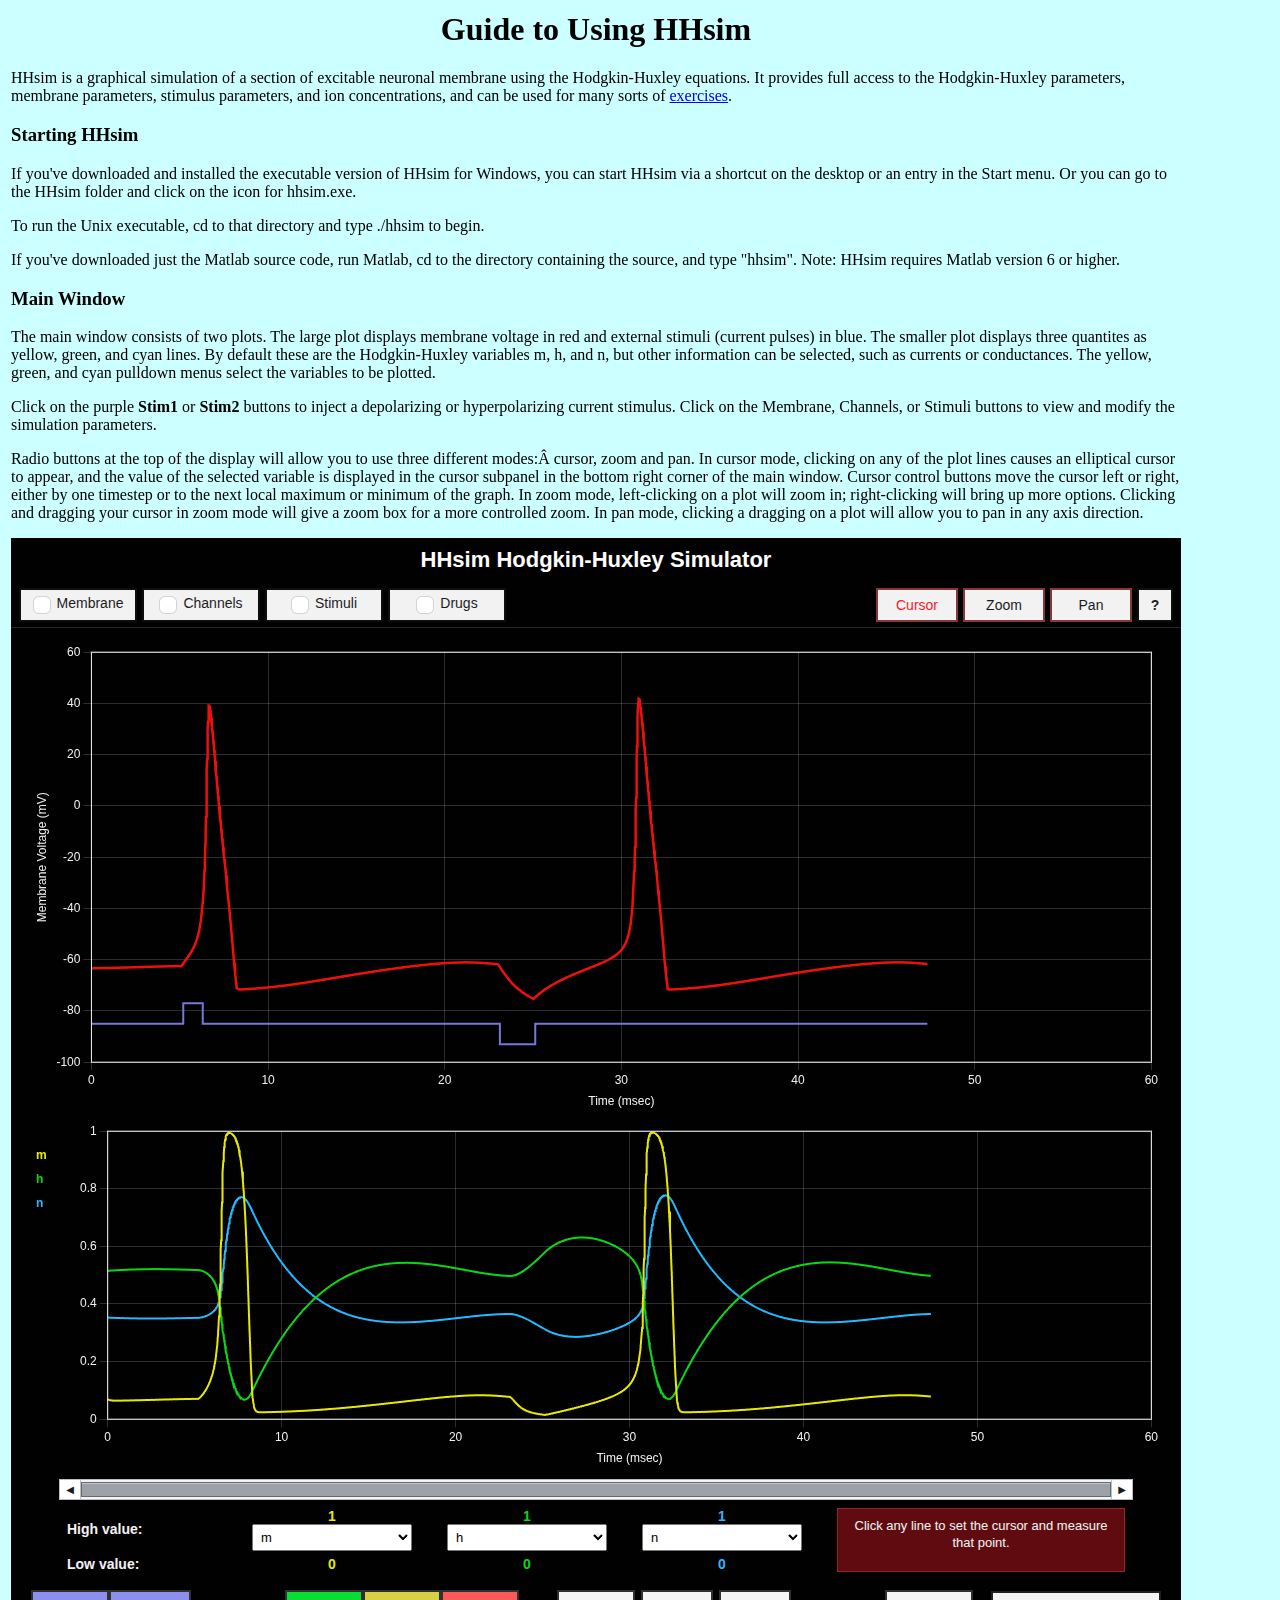
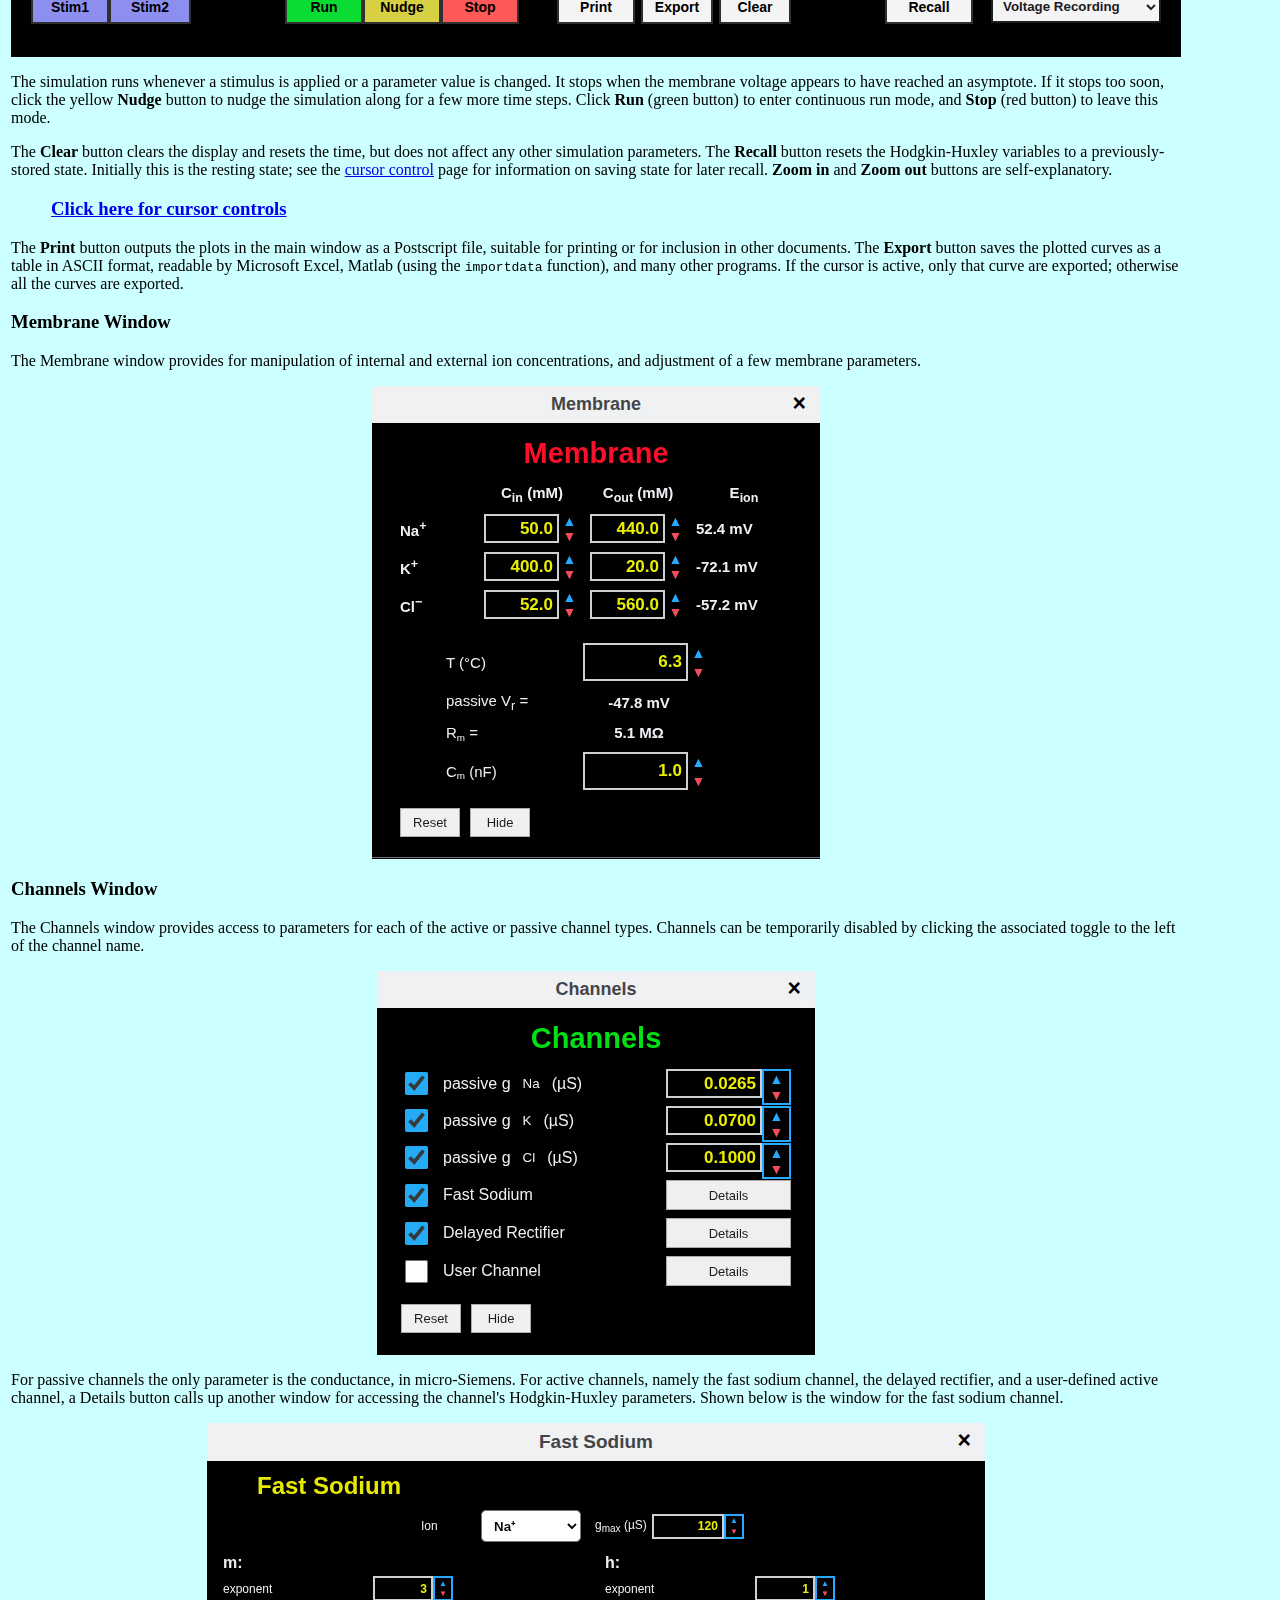
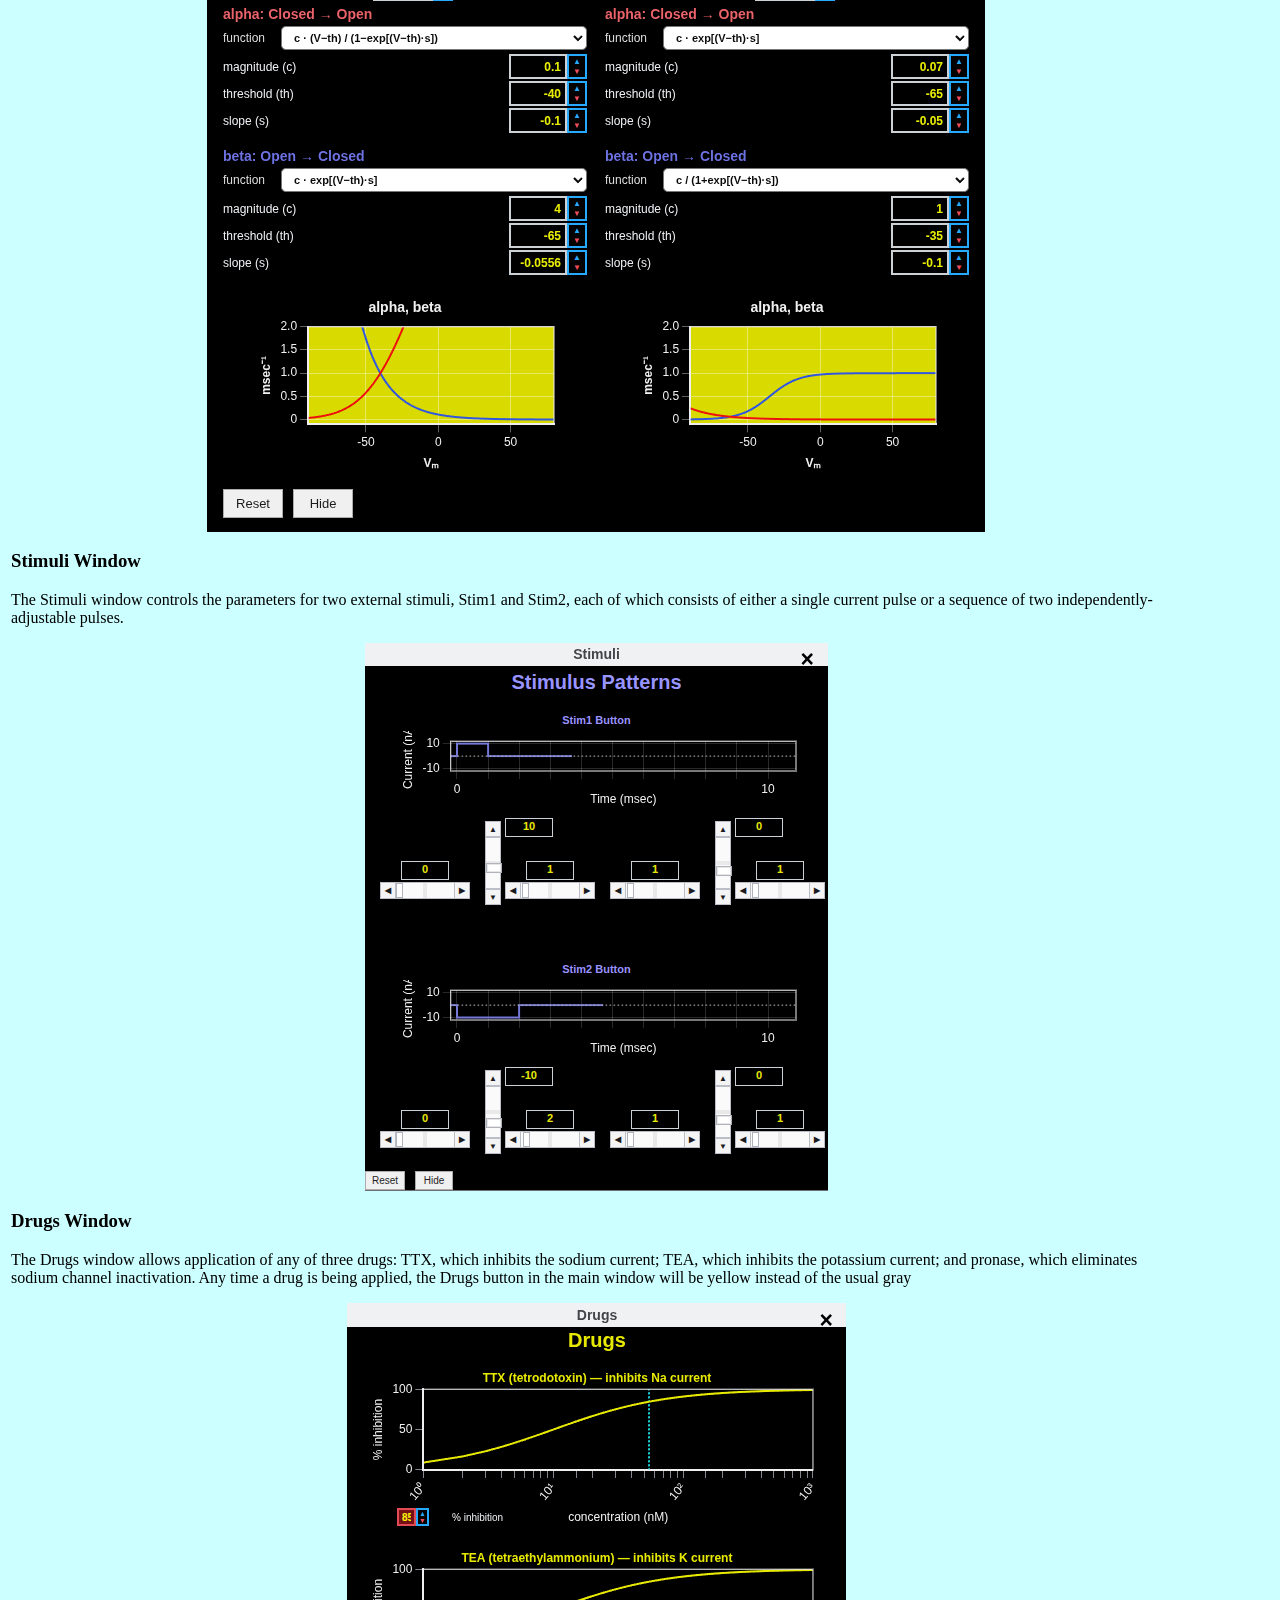
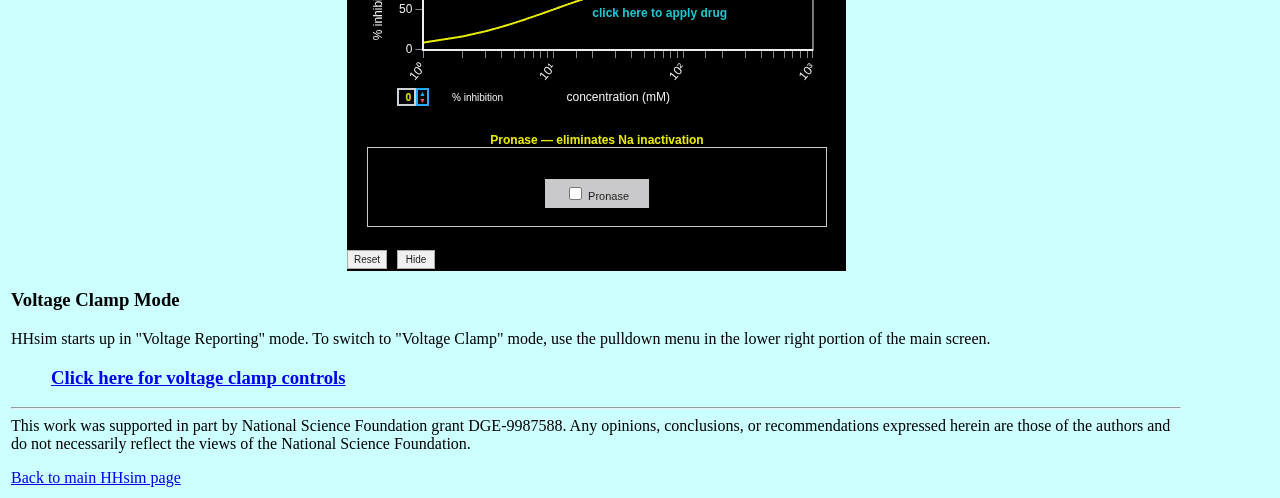
<file: docs/Guide to Using HHsim.html>
<!DOCTYPE html PUBLIC "-//W3C//DTD HTML 4.01 Transitional//EN">
<!-- saved from url=(0044)https://www.cs.cmu.edu/~dst/HHsim/guide.html -->
<html><head><meta http-equiv="Content-Type" content="text/html; charset=windows-1252"><title>Guide to Using HHsim</title></head>

  <body bgcolor="#ccffff">
    <table width="800"><tbody><tr><td>
    <center>
      <h1>Guide to Using HHsim</h1>
    </center>

HHsim is a graphical simulation of a section of excitable neuronal
membrane using the Hodgkin-Huxley equations.  It provides full access
to the Hodgkin-Huxley parameters, membrane parameters, stimulus
parameters, and ion concentrations, and can be used for many sorts
of <a href="http://www.cs.cmu.edu/%7Edst/HHsim/exercises.html">exercises</a>.<p>

</p><h3> Starting HHsim </h3>

If you've downloaded and installed the executable version of HHsim for
Windows, you can start HHsim via a shortcut on the desktop or an entry
in the Start menu.  Or you can go to the HHsim folder and click on the
icon for hhsim.exe.<p>

To run the Unix executable, cd to that directory and type ./hhsim to
begin.</p><p>

If you've downloaded just the Matlab source code, run Matlab, cd to
the directory containing the source, and type "hhsim".  Note: HHsim
requires Matlab version 6 or higher.</p><p>

</p><h3> Main Window </h3>

The main window consists of two plots.  The large plot displays
membrane voltage in red and external stimuli (current pulses) in blue.
The smaller plot displays three quantites as yellow, green, and cyan
lines.  By default these are the Hodgkin-Huxley variables m, h, and n,
but other information can be selected, such as currents or
conductances.  The yellow, green, and cyan pulldown menus select the
variables to be plotted.
		<p>

Click on the purple <b>Stim1</b> or <b>Stim2</b> buttons to inject a
depolarizing or hyperpolarizing current stimulus.  Click on the
Membrane, Channels, or Stimuli buttons to view and modify the
simulation parameters.</p>
		<p>Radio buttons at the top of the display will allow you to use three different modes:�&nbsp;cursor, zoom and pan. In cursor mode, clicking on any of the plot lines causes an elliptical cursor to appear, and the value of the selected variable is displayed in the cursor subpanel in the bottom right corner of the main window. Cursor control buttons move the cursor left or right, either by one timestep or to the next local maximum or minimum of the graph. In zoom mode, left-clicking on a plot will zoom in; right-clicking will bring up more options. Clicking and dragging your cursor in zoom mode will give a zoom box for a more controlled zoom. In pan mode, clicking a dragging on a plot will allow you to pan in any axis direction. </p>
		<p>

</p>
		<center>
<img src="./Guide to Using HHsim_files/main.png">
</center><p></p>

The simulation runs whenever a stimulus is applied or a parameter
value is changed.  It stops when the membrane voltage appears to have
reached an asymptote.  If it stops too soon, click the yellow
<b>Nudge</b> button to nudge the simulation along for a few more time
steps.  Click <b>Run</b> (green button) to enter continuous run mode,
and <b>Stop</b> (red button) to leave this mode.<p>

The <b>Clear</b> button clears the display and resets the time, but
does not affect any other simulation parameters.  The <b>Recall</b>
button resets the Hodgkin-Huxley variables to a previously-stored
state.  Initially this is the resting state; see the <a href="https://www.cs.cmu.edu/~dst/HHsim/cursor.html">cursor control</a> page for information on saving
state for later recall. <b>Zoom in</b> and <b>Zoom out</b> buttons are
self-explanatory.

</p><blockquote>
<a href="http://www.cs.cmu.edu/%7Edst/HHsim/cursor.html"><h3>Click here for cursor controls</h3></a>
</blockquote>
<p></p>

The <b>Print</b> button outputs the plots in the main window as a
Postscript file, suitable for printing or for inclusion in other
documents.  The <b>Export</b> button saves the plotted curves as a
table in ASCII format, readable by Microsoft Excel, Matlab (using the
<code>importdata</code> function), and many other programs.  If the
cursor is active, only that curve are exported; otherwise all the
curves are exported.<p>

</p><h3> Membrane Window </h3>

The Membrane window provides for manipulation of internal and external
ion concentrations, and adjustment of a few membrane parameters.<p>

</p><center>
<img src="./Guide to Using HHsim_files/membrane.png">
</center>

<h3> Channels Window </h3>

The Channels window provides access to parameters for each of the
active or passive channel types.  Channels can be temporarily disabled
by clicking the associated toggle to the left of the channel name.<p>

</p><center>
<img src="./Guide to Using HHsim_files/channels.png">
</center>
<p>

For passive channels the only parameter is the conductance, in
micro-Siemens.  For active channels, namely the fast sodium channel,
the delayed rectifier, and a user-defined active channel, a Details
button calls up another window for accessing the channel's
Hodgkin-Huxley parameters.  Shown below is the window for the fast
sodium channel.</p><p>

</p><center>
<img src="./Guide to Using HHsim_files/sodium.png">
</center>

<h3> Stimuli Window </h3>

The Stimuli window controls the parameters for two external stimuli,
Stim1 and Stim2, each of which consists of either a single current
pulse or a sequence of two independently-adjustable pulses.<p>

</p><center>
<img src="./Guide to Using HHsim_files/stimuli.png">
</center>
<p>


</p><h3> Drugs Window </h3>

The Drugs window allows application of any of three drugs: TTX, which
inhibits the sodium current; TEA, which inhibits the potassium
current; and pronase, which eliminates sodium channel inactivation.
Any time a drug is being applied, the Drugs button in the main window
will be yellow instead of the usual gray<p>

</p><center>
<img src="./Guide to Using HHsim_files/drugs.png">
</center>
<p>


</p><h3> Voltage Clamp Mode </h3>HHsim starts up in "Voltage Reporting" mode. To switch to "Voltage Clamp" mode, use the pulldown menu in the lower right portion of the main screen.<blockquote>
<a href="http://www.cs.cmu.edu/%7Edst/HHsim/vclamp.html"><h3>Click here for voltage clamp controls</h3></a>
</blockquote>
<p></p>

    <hr>
This work was supported in part by National Science Foundation grant
DGE-9987588.  Any opinions, conclusions, or recommendations expressed
herein are those of the authors and do not necessarily reflect the
views of the National Science Foundation.
<p>

<a href="https://www.cs.cmu.edu/~dst/HHsim/index.html">Back to main HHsim page</a></p><p>

    </p></td></tr></tbody></table>
  

</body></html>
</file>
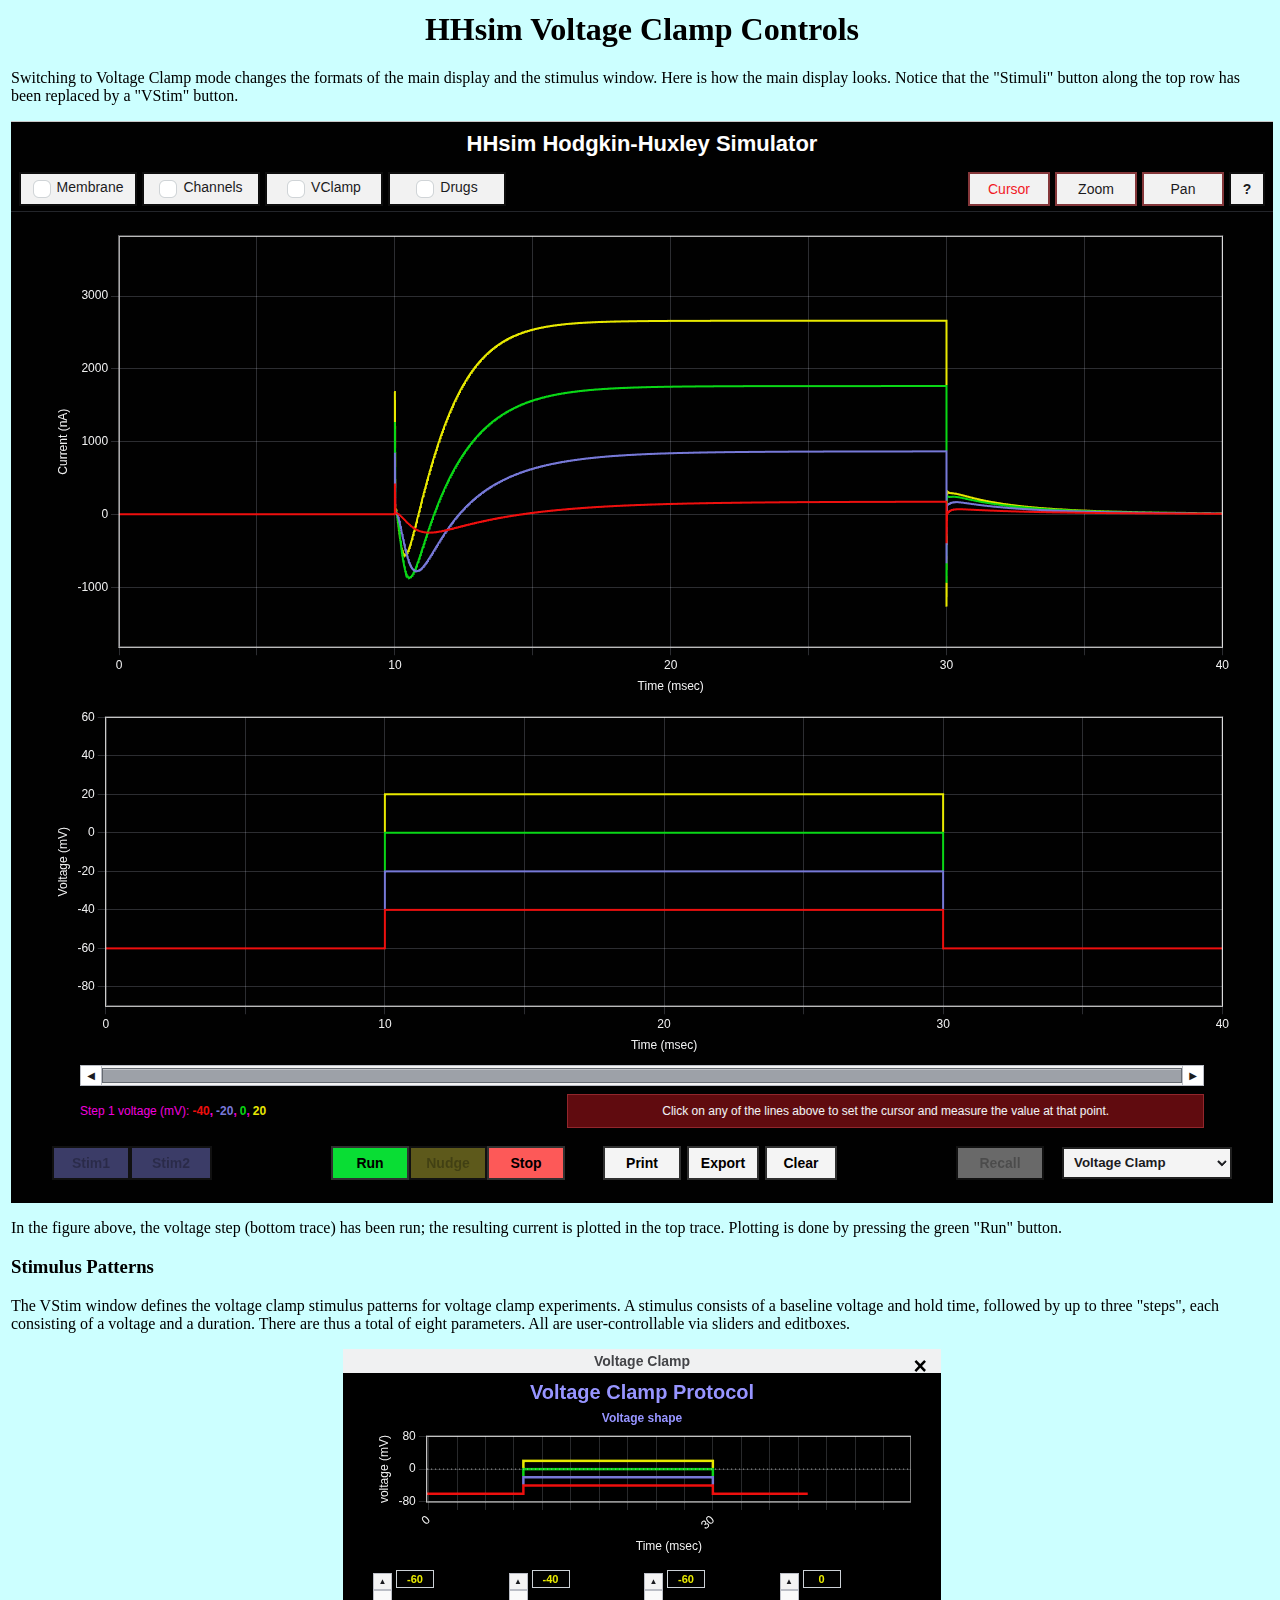
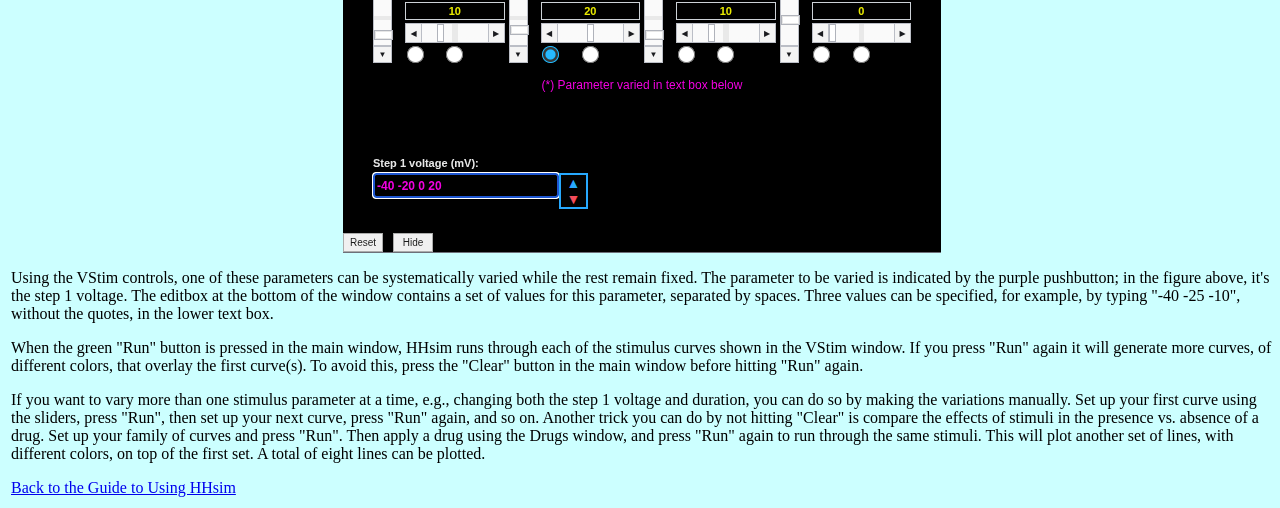
<file: docs/HHsim Voltage Clamp Controls.html>
<!DOCTYPE html PUBLIC "-//W3C//DTD HTML 4.01 Transitional//EN">
<!-- saved from url=(0047)https://www.cs.cmu.edu/%7Edst/HHsim/vclamp.html -->
<html><head><meta http-equiv="Content-Type" content="text/html; charset=windows-1252"><title>HHsim Voltage Clamp Controls</title></head>
  <body bgcolor="#ccffff">
    <table width="800"><tbody><tr><td>
    <center>
      <h1>HHsim Voltage Clamp Controls</h1>
    </center>Switching to Voltage Clamp mode changes the formats of the main display and the stimulus window. Here is how the main display looks. Notice that the "Stimuli" button along the top row has been replaced by a "VStim" button.
		<p></p>
		<center>
<img src="./HHsim Voltage Clamp Controls_files/vclamp.png">
</center>
		<p>In the figure above, the voltage step (bottom trace) has been run; the resulting current is plotted in the top trace. Plotting is done by pressing the green "Run" button.</p><p>

</p><h3> Stimulus Patterns </h3>

The VStim window defines the voltage clamp stimulus patterns for
voltage clamp experiments.  A stimulus consists of a baseline voltage
and hold time, followed by up to three "steps", each consisting of a
voltage and a duration.  There are thus a total of eight parameters.
All are user-controllable via sliders and editboxes.<p>

</p><center>
<img src="./HHsim Voltage Clamp Controls_files/vstim.png">
</center>

<p>Using the VStim controls, one of these parameters can be
systematically varied while the rest remain fixed. The parameter to be
varied is indicated by the purple pushbutton; in the figure above,
it's the step 1 voltage. The editbox at the bottom of the window
contains a set of values for this parameter, separated by
spaces. Three values can be specified, for example, by typing
"-40 -25 -10", without the quotes, in the lower text
box.</p><p>When the green "Run" button is pressed in the
main window, HHsim runs through each of the stimulus curves shown in
the VStim window. If you press "Run" again it will generate
more curves, of different colors, that overlay the first curve(s). To
avoid this, press the "Clear" button in the main window
before hitting "Run" again.</p><p>

If you want to vary more than one stimulus parameter at a time, e.g.,
changing both the step 1 voltage and duration, you can do so by making
the variations manually.  Set up your first curve using the sliders,
press "Run", then set up your next curve, press "Run" again, and so
on.  Another trick you can do by not hitting "Clear" is compare the
effects of stimuli in the presence vs. absence of a drug.  Set up your
family of curves and press "Run".  Then apply a drug using the Drugs
window, and press "Run" again to run through the same stimuli.  This
will plot another set of lines, with different colors, on top of the
first set.  A total of eight lines can be plotted.
</p><p>

<a href="http://www.cs.cmu.edu/%7Edst/HHsim/guide.html">Back to the Guide to Using HHsim</a></p><p>

    </p></td></tr></tbody></table>
  

</body></html>
</file>
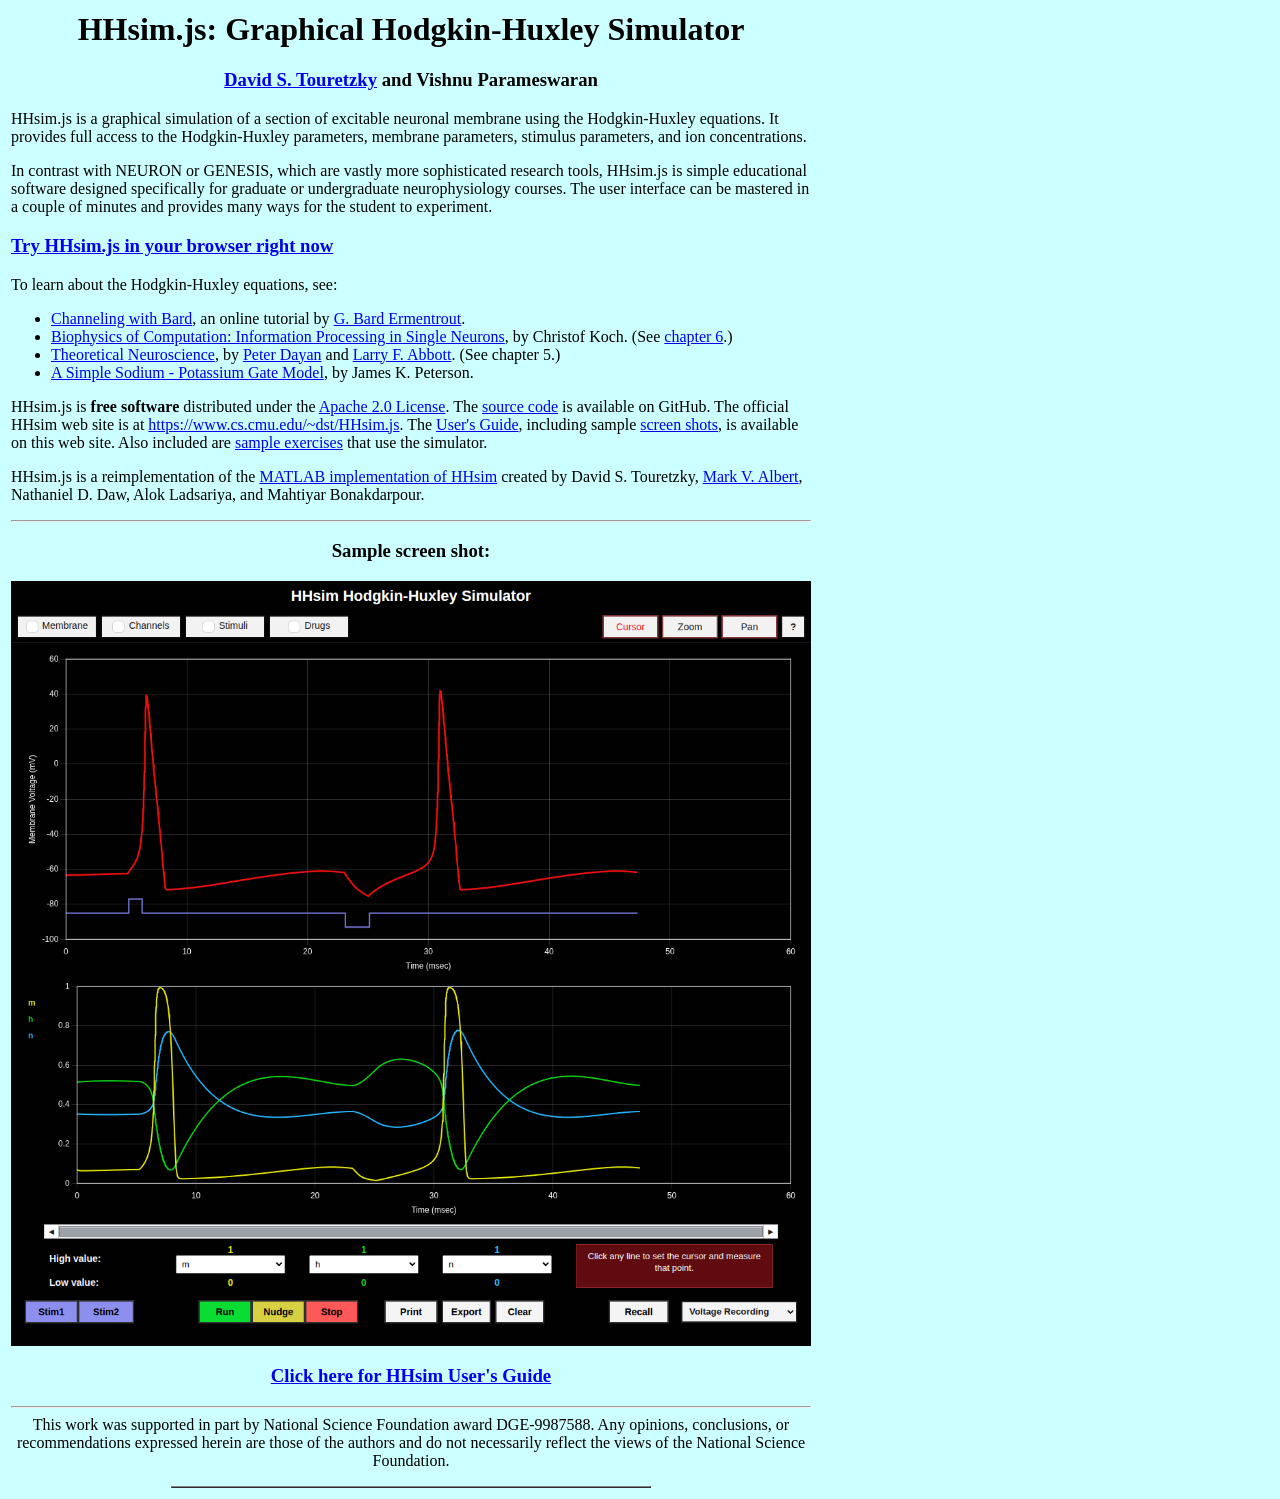
<file: docs/HHsim.js_ Graphical Hodgkin-Huxley Simulator.html>
<!DOCTYPE html PUBLIC "-//IETF//DTD HTML//EN">
<!-- saved from url=(0046)https://www.cs.cmu.edu/%7Edst/HHsim/index.html -->
<html><head><meta http-equiv="Content-Type" content="text/html; charset=windows-1252">

<title>HHsim.js: Graphical Hodgkin-Huxley Simulator</title></head>

  <body bgcolor="#ccffff">
<table width="800"><tbody><tr><td>
    <center>
    <h1>HHsim.js: Graphical Hodgkin-Huxley Simulator</h1>
      <h3> <a href="https://www.cs.cmu.edu/~dst">David S. Touretzky</a> and  Vishnu Parameswaran</h3>
</center>

HHsim.js is a graphical simulation of a section of excitable neuronal
membrane using the Hodgkin-Huxley equations.  It provides full access
to the Hodgkin-Huxley parameters, membrane parameters, stimulus
parameters, and ion concentrations.<p>

In contrast with NEURON or GENESIS, which are vastly more
sophisticated research tools, HHsim.js is simple educational software
designed specifically for graduate or undergraduate neurophysiology
courses.  The user interface can be mastered in a couple of minutes
and provides many ways for the student to experiment.</p><p>

</p><h3><a href="https://www.cs.cmu.edu/%7Edst/HHsim/HHsim.js" target="_NEW">Try HHsim.js in your browser right now</a></h3><p>

To learn about the Hodgkin-Huxley equations, see:

</p><ul>
<li> <a href="https://www.cs.cmu.edu/~dst/HHsim.js/bard-channels.pdf" target="_new">Channeling with Bard</a>,
an online tutorial by <a href="https://www.pitt.edu/~phase/" target="_new">G. Bard Ermentrout</a>.

</li><li> <a href="https://christofkoch.com/biophysics-book/" target="_new">Biophysics of Computation: Information Processing in Single Neurons</a>, by Christof Koch.  (See
<a href="https://christofkoch.files.wordpress.com/2014/01/hodgkin_huxley.pdf" target="_new">chapter 6</a>.)

</li><li> <a href="https://boulderschool.yale.edu/sites/default/files/files/DayanAbbott.pdf" target="_new">Theoretical
      Neuroscience</a>, by <a href="https://www.kyb.tuebingen.mpg.de/person/95844/250676" target="_new">Peter Dayan</a> and
    <a href="https://ctn.zuckermaninstitute.columbia.edu/people/larry-f-abbott" target="_new">Larry F. Abbott</a>.  (See chapter 5.)

</li><li> <a href="https://web.archive.org/web/20040904063242/https://www.ces.clemson.edu/~petersj/BioEng/SimpleGates/index.html" target="_new"> A Simple Sodium - Potassium Gate Model</a>, by James K. Peterson.
</li></ul>

HHsim.js is <b>free software</b> distributed under the
<a href="https://www.cs.cmu.edu/%7Edst/HHsim/HHsim.js/LICENSE">Apache 2.0 License</a>.  The
<a href="https://github.com/touretzkyds/HHsim.js">source code</a>
is available on GitHub.  The official HHsim web site is
at <a href="https://www.cs.cmu.edu/~dst/HHsim.js">https://www.cs.cmu.edu/~dst/HHsim.js</a>.
The <a href="https://www.cs.cmu.edu/%7Edst/HHsim/guide.html">User's Guide</a>, including
sample <a href="https://www.cs.cmu.edu/%7Edst/HHsim/screenshots.html">screen shots</a>, is available on
this web site. Also included are <a href="https://www.cs.cmu.edu/%7Edst/HHsim/exercises.html">sample
exercises</a> that use the simulator.<p></p><p>

HHsim.js is a reimplementation of the <a href="https://www.cs.cmu.edu/%7Edst/HHsim/hhsim_37">MATLAB
implementation of HHsim</a> created by David
S. Touretzky, <a href="https://mva.me/">Mark V. Albert</a>, Nathaniel
D. Daw, Alok Ladsariya, and Mahtiyar Bonakdarpour.


</p><center>
<hr><h3>Sample screen shot:</h3><img src="./HHsim.js_ Graphical Hodgkin-Huxley Simulator_files/main.png" width="800" align="middle"><p>


</p><blockquote>
<a href="https://www.cs.cmu.edu/~dst/HHsim/guide.html"><h3>Click here for HHsim User's Guide</h3></a>
</blockquote><p>


</p><hr>
This work was supported in part by National Science Foundation award
DGE-9987588.  Any opinions, conclusions, or recommendations expressed
herein are those of the authors and do not necessarily reflect the
views of the National Science Foundation.<p>

  
</p><table bgcolor="#ffffc0" border="1" width="60%">






</table>


</center></td></tr></tbody></table></body></html>
</file>
